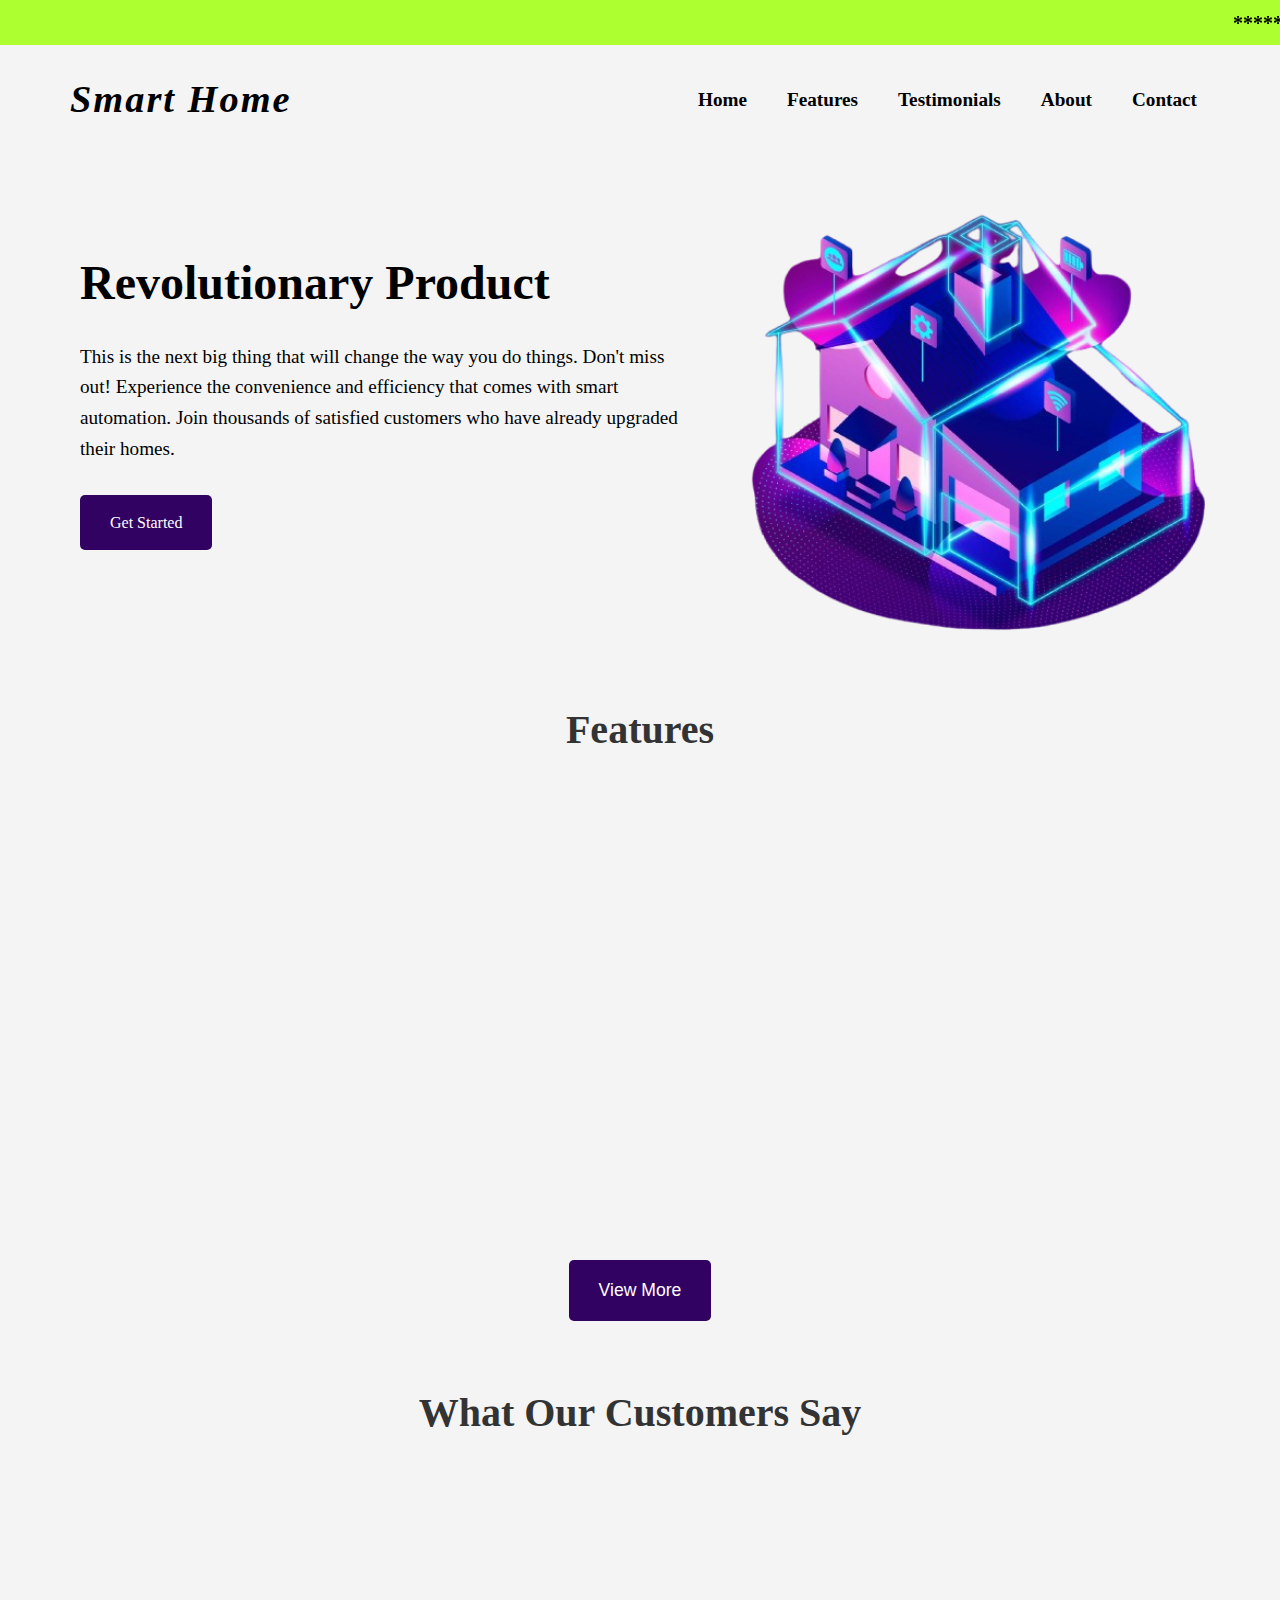
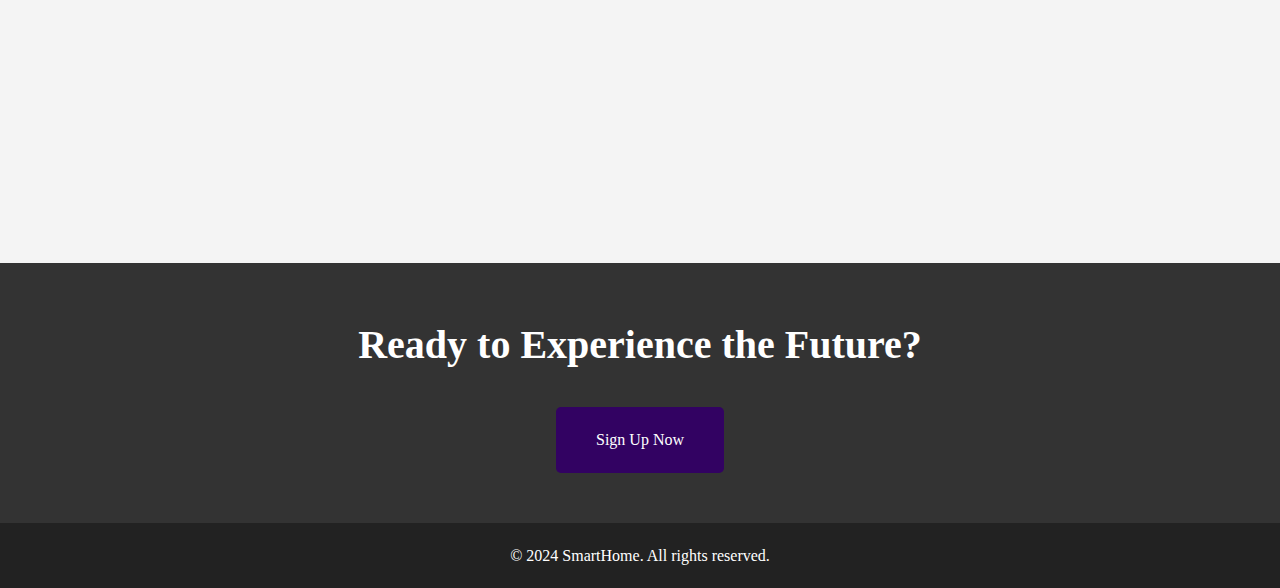
<file: index.HTML>
<!DOCTYPE html>
<html lang="en">
<head>
    <meta charset="UTF-8">
    <meta name="viewport" content="width=device-width, initial-scale=1.0">
    <title>Product Landing Page</title>
    <link rel="stylesheet" href="home.css">
</head>
<body>
    <marquee direction="left" scrollamount="6" scrolldelay="50" class="marquee-sec" style="font-size: 20px ;"> <P>***** Black Friday Sale | 5% off  !! <span style='font-size:40px;'>&#127881;</span> *****</P></marquee>

    <!-- nav -->
    <header>
        <nav>
            <!-- <div class="logo"><img src="logo.jpg" \ alt=""></div> -->
             <h1 style="font-family: 'Times New Roman'; font-size: 2.4rem; letter-spacing: 2px; margin-left: 50px;"><em><strong>Smart Home</strong></em></h1>
            <ul class="nav-links">
                <li><a href="index.HTML">Home</a></li>
                <li><a href="features.html">Features</a></li>
                <li><a href="test.html">Testimonials</a></li>
                <li><a href="about.html">About</a></li>              
                <li><a href="contact.html">Contact</a></li>
            </ul>
        </nav>
    </header>


    <!-- intro nd img  -->
    <section class="hero">
        <div class="hero-content">
            <h1>Revolutionary Product</h1>
            <p>This is the next big thing that will change the way you do things. Don't miss out!
            Experience the convenience and efficiency that comes with smart automation.
            Join thousands of satisfied customers who have already upgraded their homes.</p>
            <a href="#" class="cta-button">Get Started</a>
        </div>
        <img src="img3-removebg-preview.png" alt="Product Image" class="hero-img">
    </section>

    <!-- features -->

    <section class="features">
        <h2>Features</h2>
        <div class="feature-grid">
            <div class="feature" style="--feature-index: 1;" >
                <img src="control.jpg" alt="Feature 1">
                <h3>Centralized Control</h3>
                <p>Manage all your smart devices from a single hub, simplifying your daily routines.</p>
            </div>
            <div class="feature" style="--feature-index: 2;">
                <img src="energy.webp" alt="Feature 2" style="border-radius: 10px;">
                <h3>Voice Assistant Integration</h3>
                <p>Control your devices hands-free with our intuitive voice commands.</p>
            </div>
            <div class="feature" style="--feature-index: 3;">
                <img src="voice1.webp" alt="Feature 3" style="border-radius: 10px;">
                <h3>Energy-Saving Automation</h3>
                <p>Optimize energy usage with smart automation that adapts to your lifestyle.</p>
            </div>
        </div>
        <a href="features.html"><button class="home-pg-features-view-btn">View More</button></a>
    </section>


    <!-- testimonials  -->
    <section class="testimonials">
        <h2>What Our Customers Say</h2>
        <div class="testimonial-grid">
            <div class="testimonial">
                <img src="man1.jpeg" alt="Customer 1">
                <p>"This product exceeded my expectations! It’s intuitive, reliable, and truly a game-changer for my home."</p>
                <p>- Customer 1</p>
            </div>
            <div class="testimonial">
                <img src="woman1.jpeg" alt="Customer 2">
                <p>"Easy to use, reliable, and it has streamlined my daily routine. The voice assistant integration is seamless!"</p>
                <p>- Customer 2</p>
            </div>
            <div class="testimonial">
                <img src="man2.jpeg" alt="Customer 3">
                <p>"Highly recommend to anyone looking to upgrade their smart home. The energy savings feature alone is worth it."</p>
                <p>- Customer 3</p>
            </div>
        </div>
    </section>

    <!-- contact us -->
    <section class="cta">
        <h2>Ready to Experience the Future?</h2>
        <a href="contact.html" class="cta-button cta-large">Sign Up Now</a>
    </section>

    <!-- footer -->
    <footer>
        <p>&copy; 2024 SmartHome. All rights reserved.</p>
    </footer>
</body>
</html>
</file>
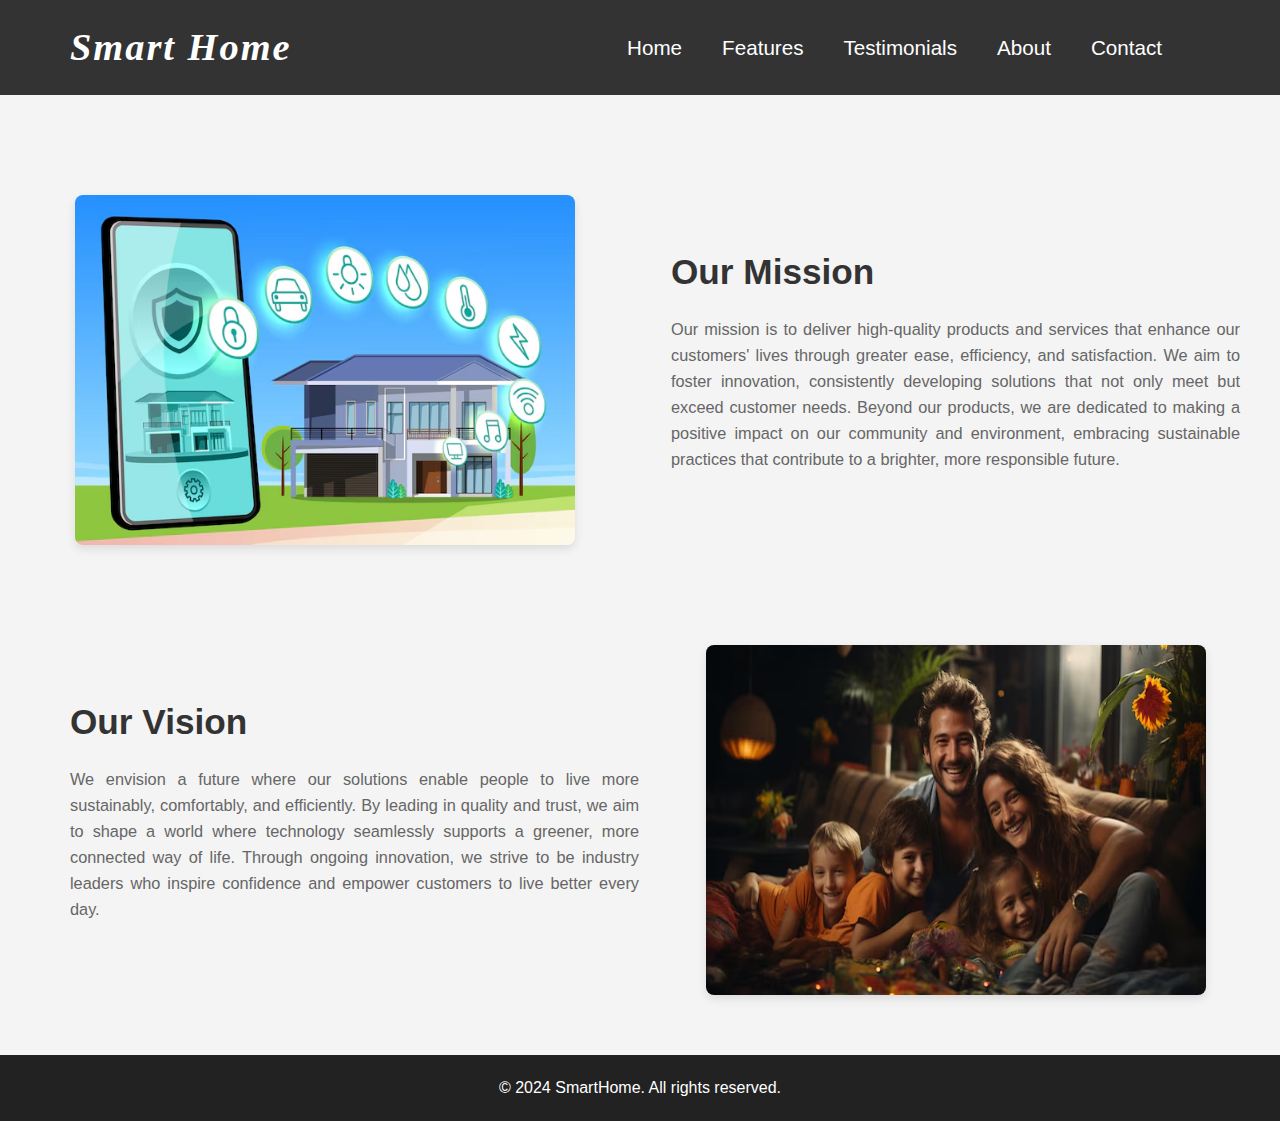
<file: about.html>
<!DOCTYPE html>
<html lang="en">
<head>
    <meta charset="UTF-8">
    <meta name="viewport" content="width=device-width, initial-scale=1.0">
    <title>About Us</title>
    <link rel="stylesheet" href="about.css">
</head>
<body>
    <header>
        <nav>
            <h1 style="font-family: 'Times New Roman'; font-size: 2.4rem; letter-spacing: 2px; margin-left: 50px;"><em><strong>Smart Home</strong></em></h1>            <ul class="nav-links">
                <ul class="nav-links">
                <li><a href="index.HTML">Home</a></li>
                <li><a href="features.html">Features</a></li>
                <li><a href="test.html">Testimonials</a></li>
                <li><a href="about.html">About</a></li>
                <li><a href="contact.html">Contact</a></li>
            </ul>
        </nav>
    </header>

    <!-- mission  -->
    <section class="about-content mission-section" id="our-mission">
        <div class="about-image">
            <img src="mission.avif" alt="Our Mission">
        </div>
        <div class="about-text">
            <h2>Our Mission</h2>
            <p>Our mission is to deliver high-quality products and services that enhance our customers' lives through greater ease, efficiency, and satisfaction. We aim to foster innovation, consistently developing solutions that not only meet but exceed customer needs. Beyond our products, we are dedicated to making a positive impact on our community and environment, embracing sustainable practices that contribute to a brighter, more responsible future.</p>
            <!-- <button class="about-btn"><a href="./mission.html" class="about-btn-link">Read more</a></button> -->
        </div>
    </section>

    <!-- vision  -->
    <section class="about-content vision-section" id="our-vision">
        <div class="about-text">
            <h2>Our Vision</h2>
            <p>We envision a future where our solutions enable people to live more sustainably, comfortably, and efficiently. By leading in quality and trust, we aim to shape a world where technology seamlessly supports a greener, more connected way of life. Through ongoing innovation, we strive to be industry leaders who inspire confidence and empower customers to live better every day.</p>
            <!-- <button class="about-btn"><a href="./vision.html" class="about-btn-link">Read more</a></button> -->
        </div>
        <div class="about-image">
            <img src="vis.avif" alt="Our Vision">
        </div>
    </section>

    <footer>
        <p>&copy; 2024 SmartHome. All rights reserved.</p>
    </footer>
</body>
</html>
</file>
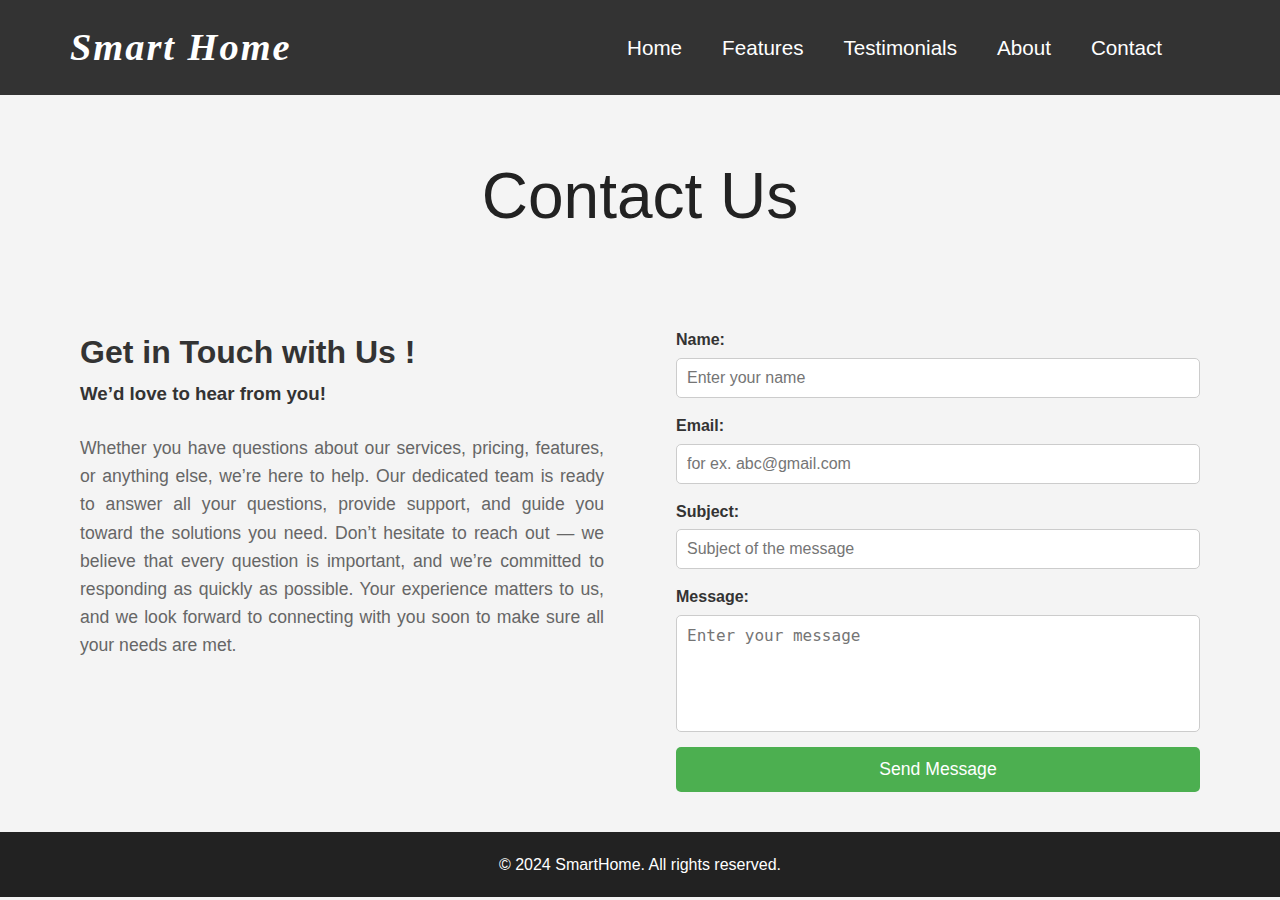
<file: contact.html>
<!DOCTYPE html>
<html lang="en">
<head>
    <meta charset="UTF-8">
    <meta name="viewport" content="width=device-width, initial-scale=1.0">
    <title>Contact Us</title>
    <link rel="stylesheet" href="contact.css">
</head>
<body>

    <header>
        <nav>
            <h1 style="font-family: 'Times New Roman'; font-size: 2.4rem; letter-spacing: 2px; margin-left: 50px;"><em><strong>Smart Home</strong></em></h1>            <ul class="nav-links">
                <ul class="nav-links">
                <li><a href="index.HTML">Home</a></li>
                <li><a href="features.html">Features</a></li>
                <li><a href="test.html">Testimonials</a></li>
                <li><a href="about.html">About</a></li>
                <li><a href="contact.html">Contact</a></li>
            </ul>
        </nav>
    </header>


<div class="contact-page-header">Contact Us</div>

<section class="contact-section">
    <div class="contact-info">
        <h1>Get in Touch with Us !</h1>
        <h3>We’d love to hear from you!</h3> <br>
        <p>Whether you have questions about our services, pricing, features, or anything else, we’re here to help. Our dedicated team is ready to answer all your questions, provide support, and guide you toward the solutions you need. Don’t hesitate to reach out — we believe that every question is important, and we’re committed to responding as quickly as possible. Your experience matters to us, and we look forward to connecting with you soon to make sure all your needs are met.</p>
    </div>

    <div class="contact-form-container">
        <form class="contact-form" action="#" method="post">
            <label for="name">Name:</label>
            <input type="text" id="name" name="name" required placeholder="Enter your name">

            <label for="email">Email:</label>
            <input type="email" id="email" name="email" required placeholder="for ex. abc@gmail.com">

            <label for="subject">Subject:</label>
            <input type="text" id="subject" name="subject" required placeholder="Subject of the message">

            <label for="message">Message:</label>
            <textarea id="message" name="message" rows="5" required placeholder="Enter your message"></textarea>

            <button type="submit" class="submit-btn">Send Message</button>
        </form>
    </div>
</section>

<footer>
    <p>&copy; 2024 SmartHome. All rights reserved.</p>
</footer>
</body>
</html>
</file>
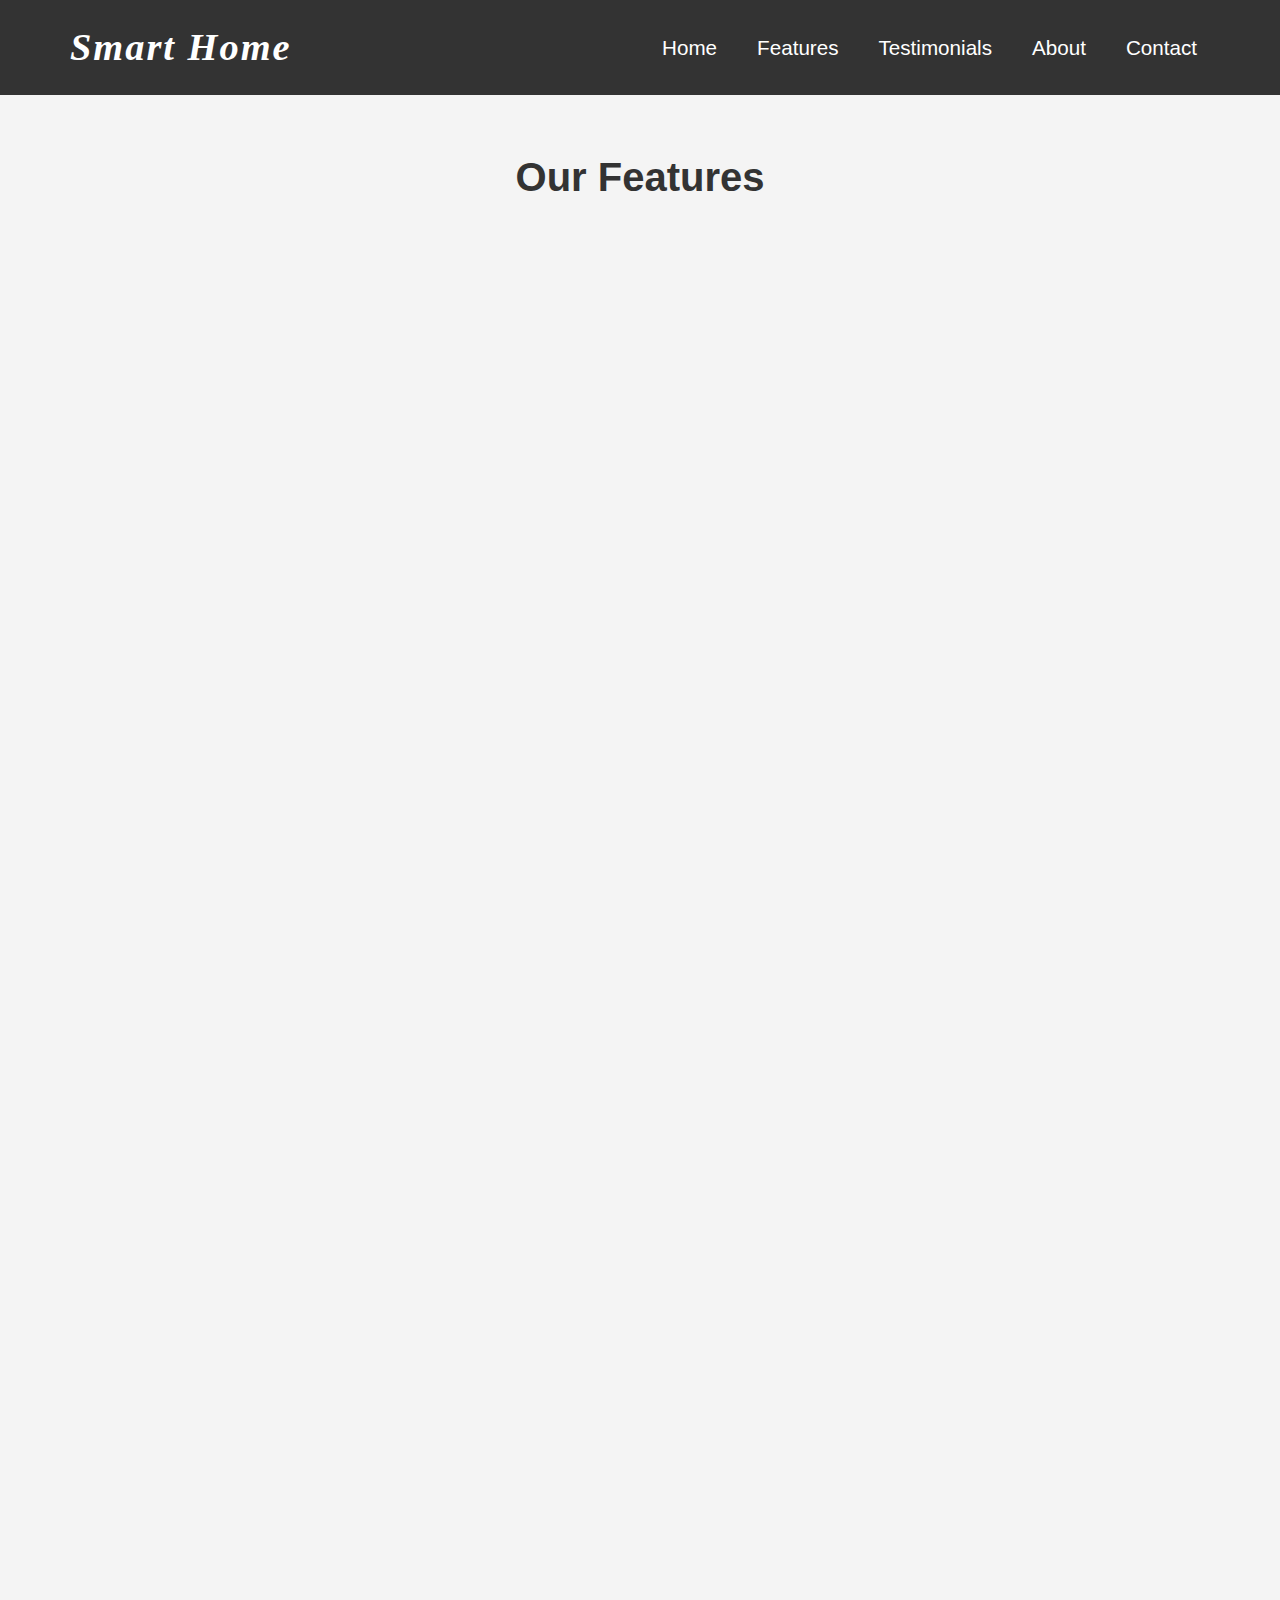
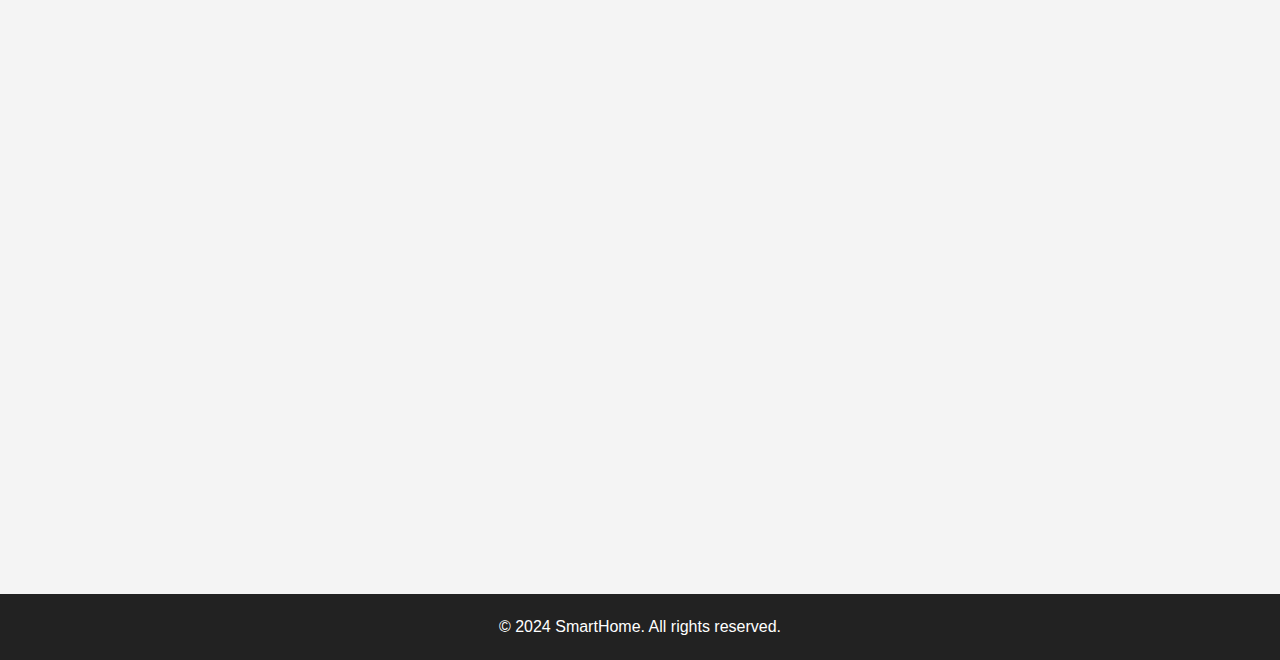
<file: features.html>
<!DOCTYPE html>
<html lang="en">
<head>
    <meta charset="UTF-8">
    <meta name="viewport" content="width=device-width, initial-scale=1.0">
    <title>Features</title>
    <link rel="stylesheet" href="features.css">
</head>
<body> 
    <header>
        <nav>
            <h1 style="font-family: 'Times New Roman'; font-size: 2.4rem; letter-spacing: 2px; margin-left: 50px;"><em><strong>Smart Home</strong></em></h1>
            <ul class="nav-links">
                <li><a href="index.HTML">Home</a></li>
                <li><a href="features.html">Features</a></li>
                <li><a href="test.html">Testimonials</a></li>
                <li><a href="about.html">About</a></li>
                <li><a href="contact.html">Contact</a></li>
            </ul>
        </nav>
    </header>


    <section class="features">
        <h2>Our Features</h2>
        <div class="feature-grid">
            <!-- FCard 1 -->
            <div class="feature">
                <img src="control.jpg" alt="Centralized Control">
                <h3>Centralized Control</h3>
                <p>Effortlessly manage all your smart home devices from a single hub, providing a streamlined experience and simplifying daily routines. No more jumping between apps or controls!</p>
            </div>
            <!-- FCard 2 -->
            <div class="feature">
                <img src="energy.webp" alt="Voice Assistant">
                <h3>Voice Assistant Integration</h3>
                <p>Hands-free control is at your fingertips. Seamlessly integrate with popular voice assistants like Alexa and Google Home to make commands and adjustments without lifting a finger.</p>
            </div>
            <!-- FCard 3 -->
            <div class="feature">
                <img src="voice1.webp" alt="Energy Saving">
                <h3>Energy Saving</h3>
                <p>Reduce your energy costs with intelligent automation that adapts to your usage patterns. Schedule devices to power down when not in use and avoid unnecessary consumption.</p>
            </div>
            <!-- FCard 4 -->
            <div class="feature">
                <img src="f4.jpeg" alt="Remote Access">
                <h3>Remote Access</h3>
                <p>Monitor and control your smart home from anywhere in the world. Get real-time alerts, adjust settings, and feel secure, knowing you’re always connected.</p>
            </div>
            <!-- FCard 5 -->
            <div class="feature">
                <img src="f5.jpg" alt="Customizable Settings">
                <h3>Customizable Settings</h3>
                <p>Tailor your smart home experience by setting preferences for lighting, temperature, and notifications. Create personalized environments for every occasion.</p>
            </div>
            <!-- FCard 6 -->
            <div class="feature">
                <img src="f6.jpg" alt="Scheduling">
                <h3>Scheduling</h3>
                <p>Set specific times for lights, appliances, and devices to turn on or off automatically. Never worry about forgetting to switch things off when you’re not home.</p>
            </div>
            <!-- FCard 7 -->
            <div class="feature">
                <img src="f7.jpg" alt="Secure Data">
                <h3>Data Security</h3>
                <p>Your privacy and security are top priorities. With advanced encryption, your data stays secure, giving you peace of mind in today’s digital world.</p>
            </div>
            <!-- FCard 8 -->
            <div class="feature">
                <img src="f88.png" alt="Multi-Device Support">
                <h3>Multi-Device Support</h3>
                <p>Our system works with a wide range of smart devices, allowing you to add and integrate new technology as it becomes available.</p>
            </div>
            <!-- FCard 9 -->
            <div class="feature">
                <img src="f9.png" alt="User-Friendly Interface">
                <h3>User-Friendly Interface</h3>
                <p>Intuitive and easy to navigate, our interface is designed for users of all ages, ensuring that every family member can enjoy the benefits of a smart home.</p>
            </div>
            <!-- FCard 10 -->
            <div class="feature">
                <img src="f10.png" alt="Automatic Updates">
                <h3>Automatic Updates</h3>
                <p>Stay up-to-date with the latest features and security improvements. Automatic updates ensure you always have the best and most secure experience.</p>
            </div>
        </div>
    </section>

    <footer>
        <p>&copy; 2024 SmartHome. All rights reserved.</p>
    </footer>
</body>
</html>
</file>
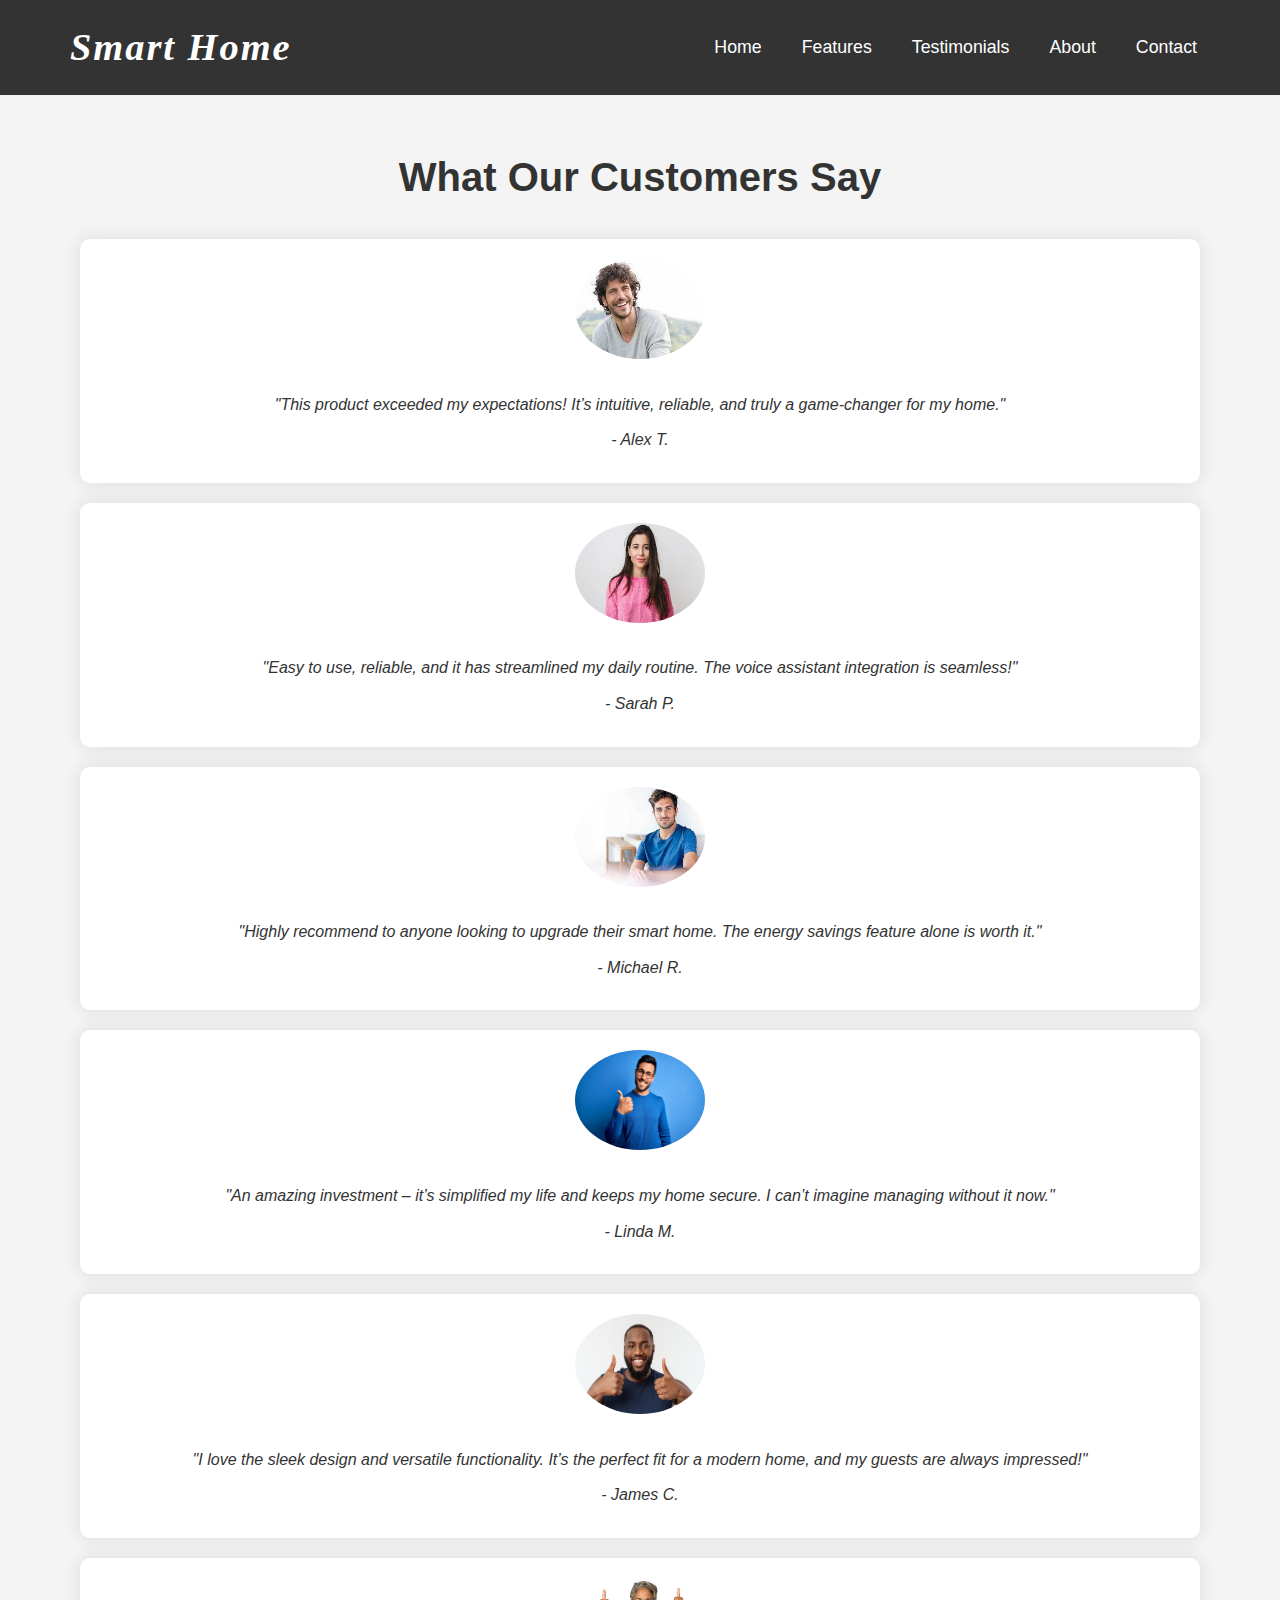
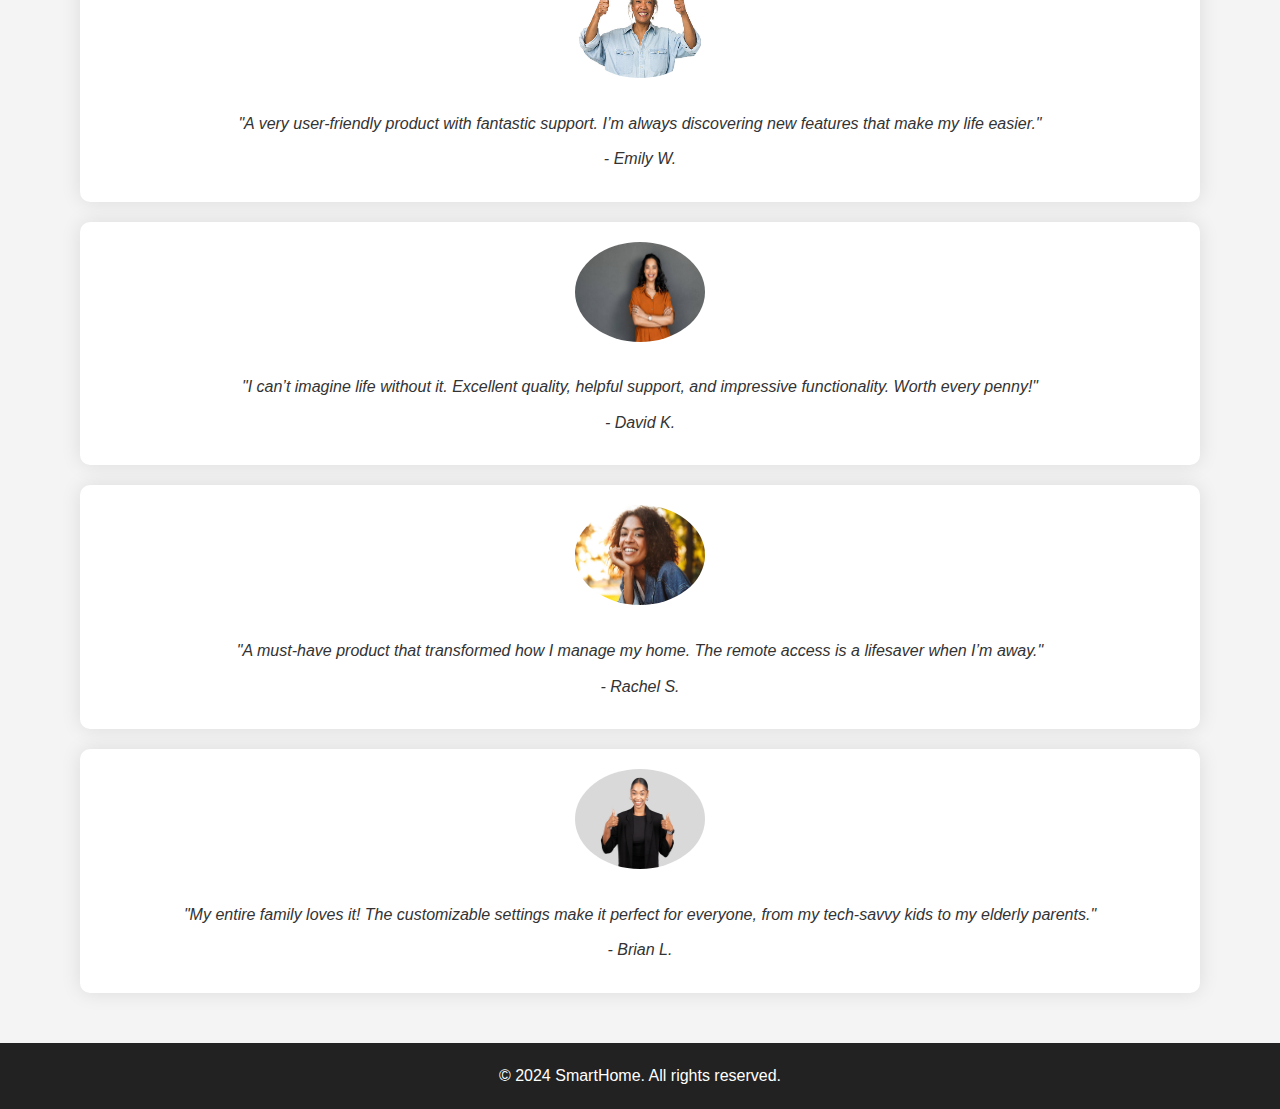
<file: test.html>
<!DOCTYPE html>
<html lang="en">
<head>
    <meta charset="UTF-8">
    <meta name="viewport" content="width=device-width, initial-scale=1.0">
    <title>Testimonials</title>
    <link rel="stylesheet" href="test.css">
</head>
<body>
    <header>
        <nav>
            <h1 style="font-family: 'Times New Roman'; font-size: 2.4rem; letter-spacing: 2px; margin-left: 50px;"><em><strong>Smart Home</strong></em></h1>
            <ul class="nav-links">
                <li><a href="index.HTML">Home</a></li>
                <li><a href="features.html">Features</a></li>
                <li><a href="test.html">Testimonials</a></li>
                <li><a href="about.html">About</a></li>
                <li><a href="contact.html">Contact</a></li>
            </ul>
        </nav>
    </header>


    <section class="testimonials">
        <h2>What Our Customers Say</h2>
        <div class="testimonial-grid">
            <!-- test 1 -->
            <div class="testimonial">
                <img src="man1.jpeg" alt="Customer 1">
                <p>"This product exceeded my expectations! It’s intuitive, reliable, and truly a game-changer for my home."</p>
                <p>- Alex T.</p>
            </div>
            <!-- test 2 -->
            <div class="testimonial">
                <img src="woman1.jpeg" alt="Customer 2">
                <p>"Easy to use, reliable, and it has streamlined my daily routine. The voice assistant integration is seamless!"</p>
                <p>- Sarah P.</p>
            </div>
            <!-- test 3 -->
            <div class="testimonial">
                <img src="man2.jpeg" alt="Customer 3">
                <p>"Highly recommend to anyone looking to upgrade their smart home. The energy savings feature alone is worth it."</p>
                <p>- Michael R.</p>
            </div>
            <!-- test 4 -->
            <div class="testimonial">
                <img src="c4.webp" alt="Customer 4">
                <p>"An amazing investment – it’s simplified my life and keeps my home secure. I can’t imagine managing without it now."</p>
                <p>- Linda M.</p>
            </div>
            <!-- test 5 -->
            <div class="testimonial">
                <img src="c5.jpg" alt="Customer 5">
                <p>"I love the sleek design and versatile functionality. It’s the perfect fit for a modern home, and my guests are always impressed!"</p>
                <p>- James C.</p>
            </div>
            <!-- test 6 -->
            <div class="testimonial">
                <img src="c6.jpg" alt="Customer 6">
                <p>"A very user-friendly product with fantastic support. I’m always discovering new features that make my life easier."</p>
                <p>- Emily W.</p>
            </div>
            <!-- test 7 -->
            <div class="testimonial">
                <img src="c7.jpg" alt="Customer 7">
                <p>"I can’t imagine life without it. Excellent quality, helpful support, and impressive functionality. Worth every penny!"</p>
                <p>- David K.</p>
            </div>
            <!-- test 8 -->
            <div class="testimonial">
                <img src="c8.avif" alt="Customer 8">
                <p>"A must-have product that transformed how I manage my home. The remote access is a lifesaver when I’m away."</p>
                <p>- Rachel S.</p>
            </div>
            <!-- test 9 -->
            <div class="testimonial">
                <img src="c9.webp" alt="Customer 9">
                <p>"My entire family loves it! The customizable settings make it perfect for everyone, from my tech-savvy kids to my elderly parents."</p>
                <p>- Brian L.</p>
            </div>
        </div>
    </section>

    <footer>
        <p>&copy; 2024 SmartHome. All rights reserved.</p>
    </footer>
</body>
</html>
</file>
<file: home.css>
* {
    margin: 0;
    padding: 0;
    box-sizing: border-box;
}

body {
    font-family: 'Raleway';
    line-height: 1.6;
    color: #333;
    background-color: #f4f4f4;
}

.marquee-sec{
    background-color: greenyellow;
    height: 45px;
    width: 100%;
    color: black;
    font-size: 1.5rem;
    font-weight: 600;
    /* text-align: center; */
}

.marquee-sec p {
    margin-top: -15px;
}

/* header */
header {
    /* background-color: #333; */
    color: black;
    padding: 10px 20px;
    /* font-family: 'Times New Roman', Times, serif; */
}

.logo img{
    height: 70px;
    width: 120px;
    border-radius: 50px;
    margin-left: 25px;
    margin-top: 10px;
}

header nav {
    display: flex;
    justify-content: space-between;
    align-items: center;
    height: 75px;
    padding-right: 28px;

}

.nav-links {
    list-style: none;
    display: flex;
    gap: 40px;
    margin-right: 35px;
}

.nav-links a {
    color: black;
    text-decoration: none;
    transition: color 0.3s ease-in-out;
    font-size: 1.20em;
    font-weight: 600;
}

.nav-links a:hover {
    color: #ff6347;
}

/* hero */
.hero {
    display: flex;
    align-items: center;
    justify-content: space-between;
    padding: -1px 20px;
    /* background: linear-gradient(to right, #6a11cb, #2575fc); */
    color: white;
}

.hero-content {
    max-width: 600px;
    margin-left: 80px;
    animation: fadeInUp 2s ease-in-out;
}

.hero h1 {
    font-size: 3rem;
    margin-bottom: 20px;
    color: black;
}

.hero p {
    font-size: 1.2rem;
    margin-bottom: 30px;
    color: black;

}

.hero-img {
    max-width: 100%;
    height: 500px;
    width: 800px;
    margin-right: 25px;
    border-radius: 10px;
    /* box-shadow: 0px 0px 20px rgba(0, 0, 0, 0.2); */
    transition: transform 0.3s ease-in-out;
}

.hero-img:hover {
    transform: scale(1.05);
}

.cta-button {
    display: inline-block;
    padding: 15px 30px;
    /* background-color: #ff6347; */
    background-color: #320262;
    color: white;
    text-decoration: none;
    border-radius: 5px;
    transition: background-color 0.3s ease-in-out, transform 0.3s ease-in-out;
}

.cta-button:hover {
    /* background-color: #ff4500; */
    background-color: #4c1d7a;
    transform: translateY(-5px);
}

/* features  */
.features {
    padding: 50px 20px;
    margin: 0 20px;
    text-align: center;
}

.features h2 {
    margin-bottom: 30px;
    font-size: 2.5rem;
}

.feature-grid {
    display: grid;
    grid-template-columns: repeat(auto-fit, minmax(300px, 1fr));
    gap: 20px;
}

.feature {
    background-color: white;
    padding: 20px;
    border-radius: 10px;
    box-shadow: 0px 0px 20px rgba(0, 0, 0, 0.1);
    transition: transform 0.3s ease-in-out;
    opacity: 0;
    transform: translateY(20px);
    animation: fadeInUp 1s ease-in-out forwards;
    animation-delay: calc(0.3s * var(--feature-index));
}


.feature img {
    margin-bottom: 15px;
    height: 250px;
    width: 400px;
}

.feature h3 {
    margin-bottom: 10px;
}

.feature:hover {
    transform: translateY(-10px);
}

.home-pg-features-view-btn{
    padding: 20px 30px;
    text-align: center;
    margin-top: 65px;
    background-color: #320262;
    font-size: 1.1em;
    color: white;
    border-radius: 5px;
    border: none;
    /* transition: background-color 0.3s ease-in-out, transform 0.3s ease-in-out; */
}

.home-pg-features-view-btn a {
    text-decoration: none;
    color: white;

}
.home-pg-features-view-btn:hover {
    background-color: #4c1d7a;
    transform: translateY(-5px);
}

/*animation */
@keyframes fadeInUp {
    from {
        opacity: 0;
        transform: translateY(20px);
    }
    to {
        opacity: 1;
        transform: translateY(0);
    }
}

/* testimonials  */
.testimonials {
    background-color: #f4f4f4;
    padding: 10px 20px;
    text-align: center;
    padding-bottom: 40px;
  }
  
  .testimonials h2 {
    margin-bottom: 30px;
    font-size: 2.5rem;
  }
  
  .testimonial-grid {
    display: grid;
    grid-template-columns: repeat(auto-fit, minmax(300px, 1fr));
    gap: 20px;
  }
  
  .testimonial {
    /* background-color: white; */
    padding: 20px;
    border-radius: 10px;
    /* box-shadow: 0px 0px 20px rgba(0, 0, 0, 0.1); */
    transition: transform 0.3s ease-in-out;
    position: relative;
    overflow: hidden;
    opacity: 0;
    transform: translateX(-30px);
    animation: slideInLeft 1s ease-in-out forwards;
    animation-delay: calc(0.3s * var(--testimonial-index));
  }
  
  .testimonial img {
    margin-bottom: 15px;
    border-radius: 50%;
    transition: transform 0.3s ease-in-out;
  }
  
  .testimonial p {
    font-style: italic;
  }
  
  .testimonial:hover img {
    transform: scale(1.2); /* Zoom effect */
  }
  
  .testimonial:hover {
    transform: translateY(-10px);
  }
  
  /* animation */
@keyframes slideInLeft {
    from {
        opacity: 0;
        transform: translateX(-30px);
    }
    to {
        opacity: 1;
        transform: translateX(0);
    }
}


/*cta*/
.cta {
    background-color: #333;
    color: white;
    padding: 50px 20px;
    text-align: center;
}

.cta h2 {
    margin-bottom: 30px;
    font-size: 2.5rem;
}

.cta-button.cta-large {
    padding: 20px 40px;
}

/*footer*/
footer {
    background-color: #222;
    color: white;
    text-align: center;
    padding: 20px 0;
}

/* Animations */
@keyframes fadeInUp {
    from {
        opacity: 0;
        transform: translateY(20px);
    }
    to {
        opacity: 1;
        transform: translateY(0);
    }
}
</file>
<file: about.css>
/* Header Styling */

* {
    margin: 0;
    padding: 0;
    box-sizing: border-box;
}

body {
    font-family: Arial, sans-serif;
    line-height: 1.6;
    color: #333;
    background-color: #f4f4f4;
}


/* header  */
header {
    background-color: #333;
    color: white;
    padding: 10px 20px;
}

.logo img{
    height: 70px;
    width: 120px;
    border-radius: 50px;
    margin-left: 25px;
    margin-top: 10px;
}

header nav {
    display: flex;
    justify-content: space-between;
    align-items: center;
    height: 75px;
    padding-right: 28px;

}

.nav-links {
    list-style: none;
    display: flex;
    gap: 40px;
    margin-right: 35px;
}

.nav-links a {
    color: white;
    text-decoration: none;
    transition: color 0.3s ease-in-out;
    font-size: 1.29em;
}

.nav-links a:hover {
    color: #ff6347;
}


.page-header {
    margin-top: 50px;
    font-size: 4rem;
    color: #222;
    text-align: center;
    margin-bottom: 60px;
}

/* about  */
.about-content {
    display: flex;
    align-items: center;
    gap: 2rem;
    justify-content: center;
    max-width: 1200px;
    margin: 0 auto 60px auto;
    margin-top: 100px;
}

.about-content .about-text {
    flex: 1;
    text-align: left;
    margin-left: 30px;
    font-family: sans-serif;
}

.about-content .about-text h2 {
    font-size: 2.2rem;
    font-weight: 600;
    margin-bottom: 1rem;
    color: #333;
}

.about-content .about-text p {
    font-size: 1.02rem;
    line-height: 1.6;
    margin-bottom: 1.5rem;
    text-align: justify;
    color: #666;
}

.about-content .about-text h3 {
    font-size: 1.8rem;
    margin-top: 2rem;
    color: #333;
    font-weight: 600;
}

.about-content .about-image {
    flex: 1;
    display: flex;
    justify-content: center;
}

.about-content .about-image img {
    height: 350px;
    max-width: 500px;
    width: 100%;
    border-radius: 8px;
    box-shadow: 0px 4px 10px rgba(0, 0, 0, 0.1);
}

.about-btn {
    padding: 10px 20px;
    border-radius: 8px;
    border: none;
    background-color: rgb(173, 255, 47);
    transition: background-color 0.3s ease;
}

.about-btn:hover {
    background-color: rgb(153, 255, 0);
}

.about-btn-link {
    text-decoration: none;
    font-size: 1.1em;
    color: black;
}

/* footer */
footer {
    background-color: #222;
    color: white;
    text-align: center;
    padding: 20px 0;
}
</file>
<file: contact.css>
/* Header Styling */

* {
    margin: 0;
    padding: 0;
    box-sizing: border-box;
}


body {
    font-family: Arial, sans-serif;
    line-height: 1.6;
    color: #333;
    background-color: #f4f4f4;
}

/* Header Styles */
header {
    background-color: #333;
    color: white;
    padding: 10px 20px;
}

.logo img{
    height: 70px;
    width: 120px;
    border-radius: 50px;
    margin-left: 25px;
    margin-top: 10px;
}

header nav {
    display: flex;
    justify-content: space-between;
    align-items: center;
    height: 75px;
    padding-right: 28px;

}

.nav-links {
    list-style: none;
    display: flex;
    gap: 40px;
    margin-right: 35px;
}

.nav-links a {
    color: white;
    text-decoration: none;
    transition: color 0.3s ease-in-out;
    font-size: 1.29em;
}

.nav-links a:hover {
    color: #ff6347;
}


.page-header {
    margin-top: 50px;
    font-size: 4rem;
    color: #222;
    text-align: center;
    margin-bottom: 60px;
}



/* Page Header */
.contact-page-header {
    margin-top: 50px;
    font-size: 4rem;
    color: #222;
    text-align: center;
    margin-bottom: 40px;
}

/* Contact Section Layout */
.contact-section {
    display: flex;
    gap: 2rem;
    max-width: 1200px;
    margin: 0 auto;
    padding: 20px;
    align-items: flex-start;
}

/* Left Section - Contact Info */
.contact-info {
    flex: 1;
    padding: 20px;
}

.contact-info h2 {
    font-size: 2.2rem;
    color: #333;
    margin-bottom: 1rem;
}

.contact-info p {
    font-size: 1.1rem;
    line-height: 1.6;
    color: #666;
    text-align: justify;
}

/* Right Section - Contact Form */
.contact-form-container {
    flex: 1;
    padding: 20px;
}

.contact-form {
    display: flex;
    flex-direction: column;
}

.contact-form label {
    margin-bottom: 5px;
    font-weight: 600;
    color: #333;
}

.contact-form input,
.contact-form textarea {
    padding: 10px;
    margin-bottom: 15px;
    border: 1px solid #ccc;
    border-radius: 5px;
    font-size: 1rem;
    width: 100%;
}

.contact-form textarea {
    resize: none;
}

.submit-btn {
    padding: 12px 20px;
    border: none;
    border-radius: 5px;
    background-color: #4CAF50;
    color: white;
    font-size: 1.1rem;
    cursor: pointer;
    transition: background-color 0.3s ease;
}

.submit-btn:hover {
    background-color: #45a049;
}


/* footer */
footer {
    background-color: #222;
    color: white;
    text-align: center;
    padding: 20px 0;
}
</file>
<file: features.css>
* {
    margin: 0;
    padding: 0;
    box-sizing: border-box;
}

body {
    font-family: Arial, sans-serif;
    line-height: 1.6;
    color: #333;
    background-color: #f4f4f4;
}

/* header */
header {
    background-color: #333;
    /* background-color: transparent; */
    /* backdrop-filter: blur(10px); */
    color: white;
    padding: 10px 20px;
}

.logo img {
    height: 70px;
    width: 120px;
    border-radius: 50px;
    margin-left: 25px;
}

header nav {
    display: flex;
    justify-content: space-between;
    align-items: center;
    height: 75px;
    padding-right: 28px;

}

.nav-links { 
    list-style: none;
    display: flex;
    gap: 40px;
    margin-right: 35px;
}

.nav-links a {
    color: white;
    text-decoration: none;
    transition: color 0.3s ease-in-out;
    font-size: 1.29em;
}

.nav-links a:hover {
    color: #ff6347;
}

/* features cards nd info */
.features {
    padding: 50px 36px;
    margin: 0 20px;
    text-align: center;
}

.features h2 {
    margin-bottom: 30px;
    font-size: 2.5rem;
}

.features p {
    width: 364px;
    padding-left: 40px;
    text-align: justify;
    color: #666;
}

.feature-grid {
    display: grid;
    grid-template-columns: repeat(3, minmax(300px, 1fr));
    gap: 20px;
}

.feature {
    /* background-color: white; */
    padding: 20px;
    border-radius: 10px;
    /* box-shadow: 0px 0px 20px rgba(0, 0, 0, 0.1); */
    transition: transform 0.3s ease-in-out;
}

.feature img {
    margin-bottom: 15px;
    height: 250px;
    width: 360px;
    border-radius: 10px;
}

.feature h3 {
    margin-bottom: 10px;
}

.feature:hover {
    transform: translateY(-10px);
}

/* footer */
footer {
    background-color: #222;
    color: white;
    text-align: center;
    padding: 20px 0;
}

/* animation */

/* Add Fade-in Animation */
@keyframes fadeIn {
    from {
        opacity: 0;
        transform: translateY(20px);
    }
    to {
        opacity: 1;
        transform: translateY(0);
    }
}

/* feature wise animation */
.feature {
    opacity: 0; /* Initial opacity set to 0 for fade-in effect */
    animation: fadeIn 1s ease-in forwards;
    animation-delay: 0.2s; /* Adjust delay as needed */
}

.feature:nth-child(1) {
    animation-delay: 0.2s;
}
.feature:nth-child(2) {
    animation-delay: 0.4s;
}
.feature:nth-child(3) {
    animation-delay: 0.6s;
}
.feature:nth-child(4) {
    animation-delay: 0.8s;
}
.feature:nth-child(5) {
    animation-delay: 1s;
}
.feature:nth-child(6) {
    animation-delay: 1.2s;
}
.feature:nth-child(7) {
    animation-delay: 1.4s;
}
.feature:nth-child(8) {
    animation-delay: 1.6s;
}
.feature:nth-child(9) {
    animation-delay: 1.8s;
}
.feature:nth-child(10) {
    animation-delay: 2s;
}
</file>
<file: test.css>
* {
    margin: 0;
    padding: 0;
    box-sizing: border-box;
}

body {
    font-family: Arial, sans-serif;
    line-height: 1.6;
    color: #333;
    background-color: #f4f4f4;
}

/* header  */
header {
    background-color: #333;
    color: white;
    padding: 10px 20px;
}

.logo img {
    height: 70px;
    width: 120px;
    border-radius: 50px;
    margin-left: 25px;
}

header nav {
    display: flex;
    justify-content: space-between;
    align-items: center;
    height: 75px;
    padding-right: 28px;
}

.nav-links {
    list-style: none;
    display: flex;
    gap: 40px;
    margin-right: 35px;
}

.nav-links a {
    color: white;
    text-decoration: none;
    transition: color 0.3s ease-in-out;
    font-size: 1.11em;
}

.nav-links a:hover {
    color: #ff6347;
}

/* testimonials  */
.testimonials {
    background-color: #f4f4f4;
    padding: 50px 80px;
    text-align: center;
}

.testimonials h2 {
    margin-bottom: 30px;
    font-size: 2.5rem;
}

.testimonial-grid {
    display: grid;
    grid-template-columns: repeat(1, 1fr); /* Default for mobile screens */
    gap: 20px;
}

.testimonial {
    background-color: white;
    padding: 20px;
    border-radius: 10px;
    box-shadow: 0px 0px 20px rgba(0, 0, 0, 0.1);
    transition: transform 0.3s ease-in-out;
}

.testimonial img {
    margin-bottom: 15px;
    border-radius: 50%;
    height: 100px;
    width: 130px;
}

.testimonial p {
    font-style: italic;
    margin: 10px 0;
}

.testimonial:hover {
    transform: translateY(-10px);
}


/* footer */
footer {
    background-color: #222;
    color: white;
    text-align: center;
    padding: 20px 0;
}
</file>
